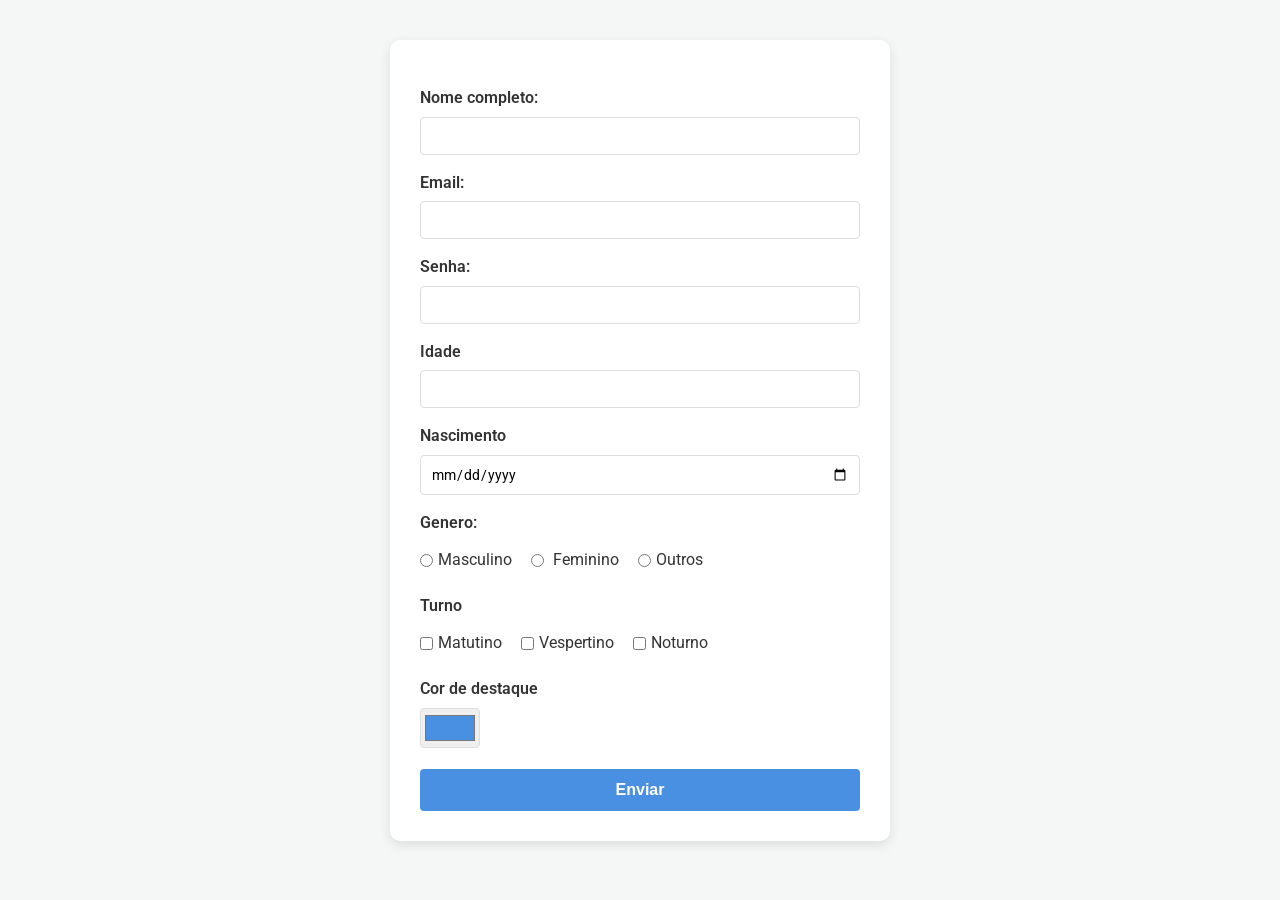
<file: atividade01.html>
<!DOCTYPE html>
<html lang="pt-br">
<head>
    <meta charset="UTF-8">
    <title>Title</title>
    <link rel="stylesheet" href="atividade01.html.css">
</head>
<body>
    <form id="formulario">
        <label for="nome" >Nome completo:</label>
        <input type="text" id="nome">

        <label for="email">Email:</label>
        <input type="text" id="email">

        <label for="senha">Senha:</label>
        <input type="password" id="senha">

        <label for="idade">Idade</label>
        <input type="text" id="idade">

        <label for="nascimento">Nascimento</label>
        <input id="nascimento" type="date"/>


        <div>
            <label>Genero:</label>
            <label><input type="radio" name="genero" value="masculino" required>Masculino</label>

            <label><input   type="radio" name="genero" value="feminino"> Feminino</label>

            <label><input type="radio" name="genero" value="outros">Outros</label>
        </div>

        <label>Turno</label>
        <label><input type="checkbox" name="turno" value="matutino">Matutino</label>

        <label><input type="checkbox" name="turno" value="vespertino" >Vespertino</label>

        <label><input type="checkbox" name="turno" value="noturno">Noturno</label>

        <label for="CorFavorita">Cor de destaque</label>
        <input id="corFavorita" type="color"/>

        <button id="btnEnviar" type="submit">Enviar</button>

    </form>


    <script src="atividade01.html.js"></script>


</body>
</html>
</file>
<file: atividade01.html.css>
@import url('https://fonts.googleapis.com/css2?family=Roboto:ital,wght@0,100..900;1,100..900&display=swap');

:root {
    --primary-color: #4A90E2;
    --bg-color: #F4F7F6;
    --text-color: #333;
    --border-color: #DDD;
}

* {
    margin: 0;
    padding: 0;
    box-sizing: border-box;
}

body {
    font-family: "Roboto", "Segoe UI", SansSerif;
    background-color: var(--bg-color);
    color: var(--text-color);
    line-height: 1.6;
    display: flex;
    justify-content: center;
    padding: 40px 20px;
}



form{
    padding:30px;
    background-color: white;
    border-radius: 10px;
    box-shadow: 0 4px 12px rgba(0, 0, 0, 0.1);
    width: 100%;
    max-width: 500px;
}

label {
    display: block;
    font-weight: 600;
    margin-top: 15px;
    margin-bottom: 6px;
}

input[type="text"],

input[type="password"],
input[type="number"],
input[type="date"] {
    width: 100%;
    padding: 10px;
    border: 1px solid var(--border-color);
    border-radius: 4px;
    font-family: inherit;
    font-size: 14px;
    outline: none;
    transition: border-color 0.2s;
}


input[type="text"]:focus,
input[type="password"]:focus,
input[type="number"]:focus,
input[type="date"]:focus,
input[type="radius"]:focus,
input[type="email"]:focus
{
    border-color: var(--primary-color);
}

form label:has(input[type="radio"]),
label:has(input[type="checkbox"]){

    display: inline-block;
    font-weight: normal;
    margin-right: 15px;
    margin-top:5px;
    cursor: pointer;
}

input[type="radio"],
input[type="checkbox"] {
    margin-right: 5px;
    vertical-align: middle;
}
input[type="color"]{
    display: inline-block;
    width : 60px;
    height: 40px;
    border: 1px solid var(--border-color);
    border-radius: 4px;
    cursor: pointer;
    padding: 2px;

}
/*
button{
    width: 100%;
    margin-top: 20px;
    padding: 12px;
    border: none;
    border-radius: 5px;
    background-color: var(--primary-color);
    color: white;
    font-size: 16px;
    font-weight: bold;
    cursor: pointer;
    transition: 0.3s;
}
*/


button{
        width: 100%;
        padding: 12px;
        margin-top: 20px;
        background-color: var(--primary-color);
        color: white;
        border: none;
        border-radius: 4px;
        font-size: 16px;
        font-weight: 600;
        cursor: pointer;
        transition: background-color 0.3s, transform 0.1s;
    }

button:hover{
    filter: brightness(0.9);
}

button:active{
    transform: scale(0.98);
}
</file>
